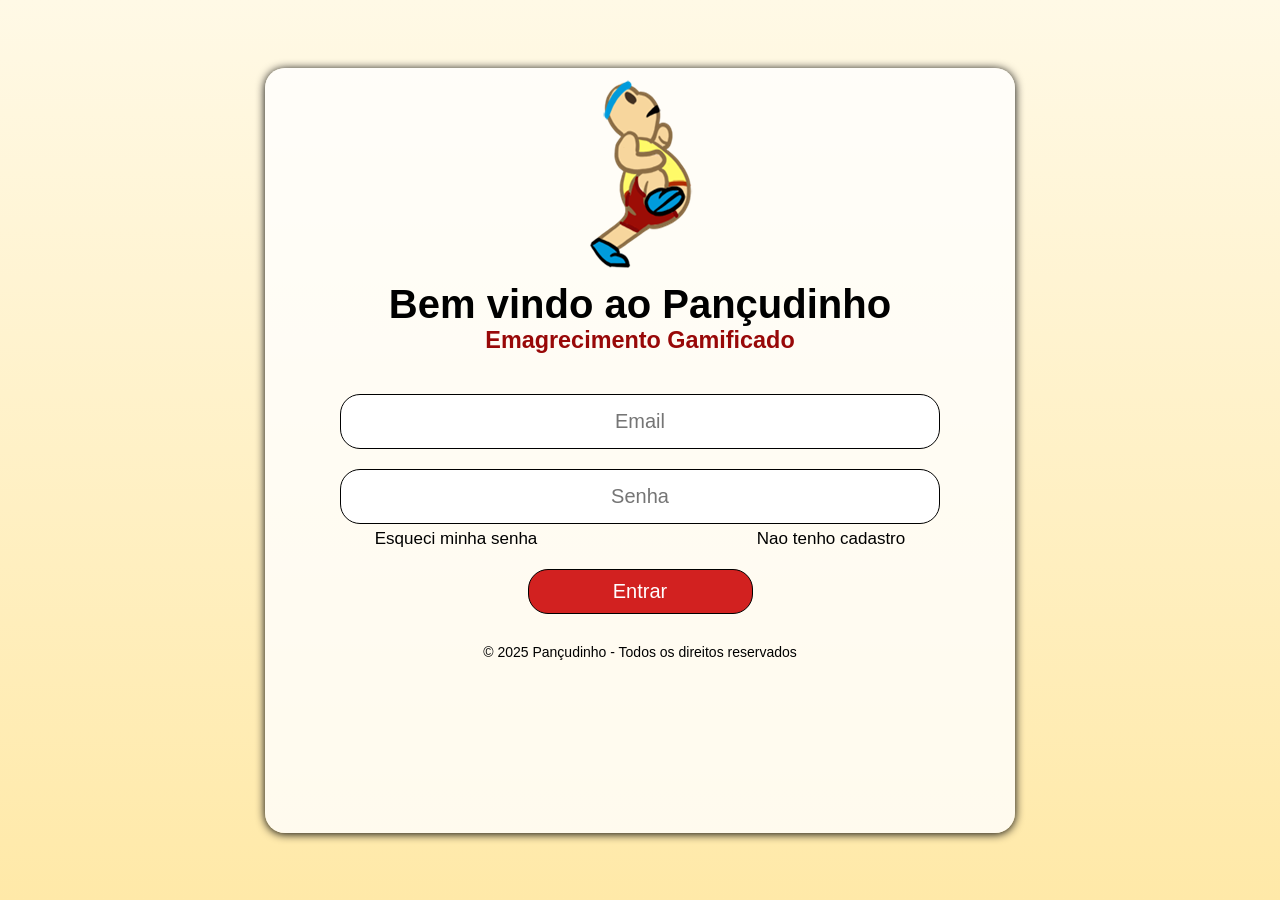
<file: index.html>
<!DOCTYPE html>
<html lang="pt-br">

<head>
    <meta charset="UTF-8">
    <meta name="viewport" content="width=device-width, initial-scale=1.0">
    <title>Tela-Login</title>
    <link rel="stylesheet" href="style.css">
</head>

<body onload="animacaoLogo()" class="telaPrincipal">

    <main>

        <div id="imagem">
            <img id="logo" src="" alt="Pançudinho - Aplicativo de Emagrecimento Gamificado" id="logo">
        </div>

        <div id="titulo">
            <h1>Bem vindo ao Pançudinho</h1>
            <h3>Emagrecimento Gamificado</h3>
        </div>

        <form>
            <input type="email" placeholder="Email">
            <input type="password" placeholder="Senha">

            <div id="links">
                <a href="#">Esqueci minha senha</a>
                <a href="#">Nao tenho cadastro</a>
            </div>

            <input type="submit" value="Entrar" id="botao">
        </form>

        <footer>
            <a href="#">© 2025 Pançudinho - Todos os direitos reservados</a>
        </footer>

    </main>

    <script src="script.js"></script>

</body>

</html>
</file>
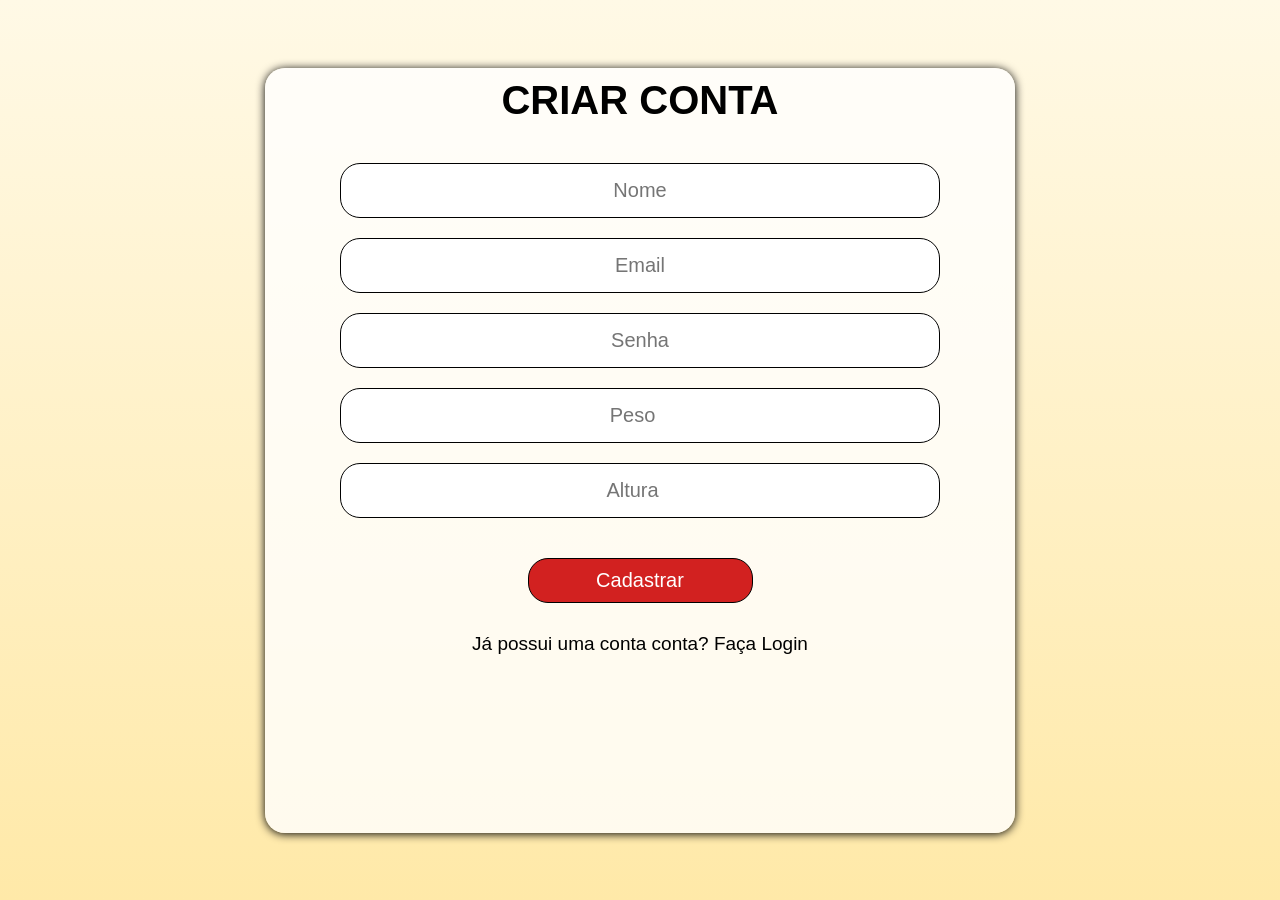
<file: cadastro.html>
<!DOCTYPE html>
<html lang="pt-br">

<head>
    <meta charset="UTF-8">
    <meta name="viewport" content="width=device-width, initial-scale=1.0">
    <title>Tela-Cadastro</title>
    <link rel="stylesheet" href="style.css">
</head>

<style>
    form #botao {
        margin-top: 40px;
    }

    footer a {
        font-size: 19px;
    }
</style>

<body class="telaPrincipal">

    <main>

        <div id="titulo">
            <h1>CRIAR CONTA</h1>
        </div>

        <form>

            <input type="text" placeholder="Nome">
            <input type="email" placeholder="Email">
            <input type="password" placeholder="Senha">
            <input type="number" placeholder="Peso">
            <input type="number" placeholder="Altura">

            <input type="submit" value="Cadastrar" id="botao">

            <footer>
                <a href="#">Já possui uma conta conta? Faça Login</a>
            </footer>
            
        </form>

    </main>

</body>

</html>
</file>
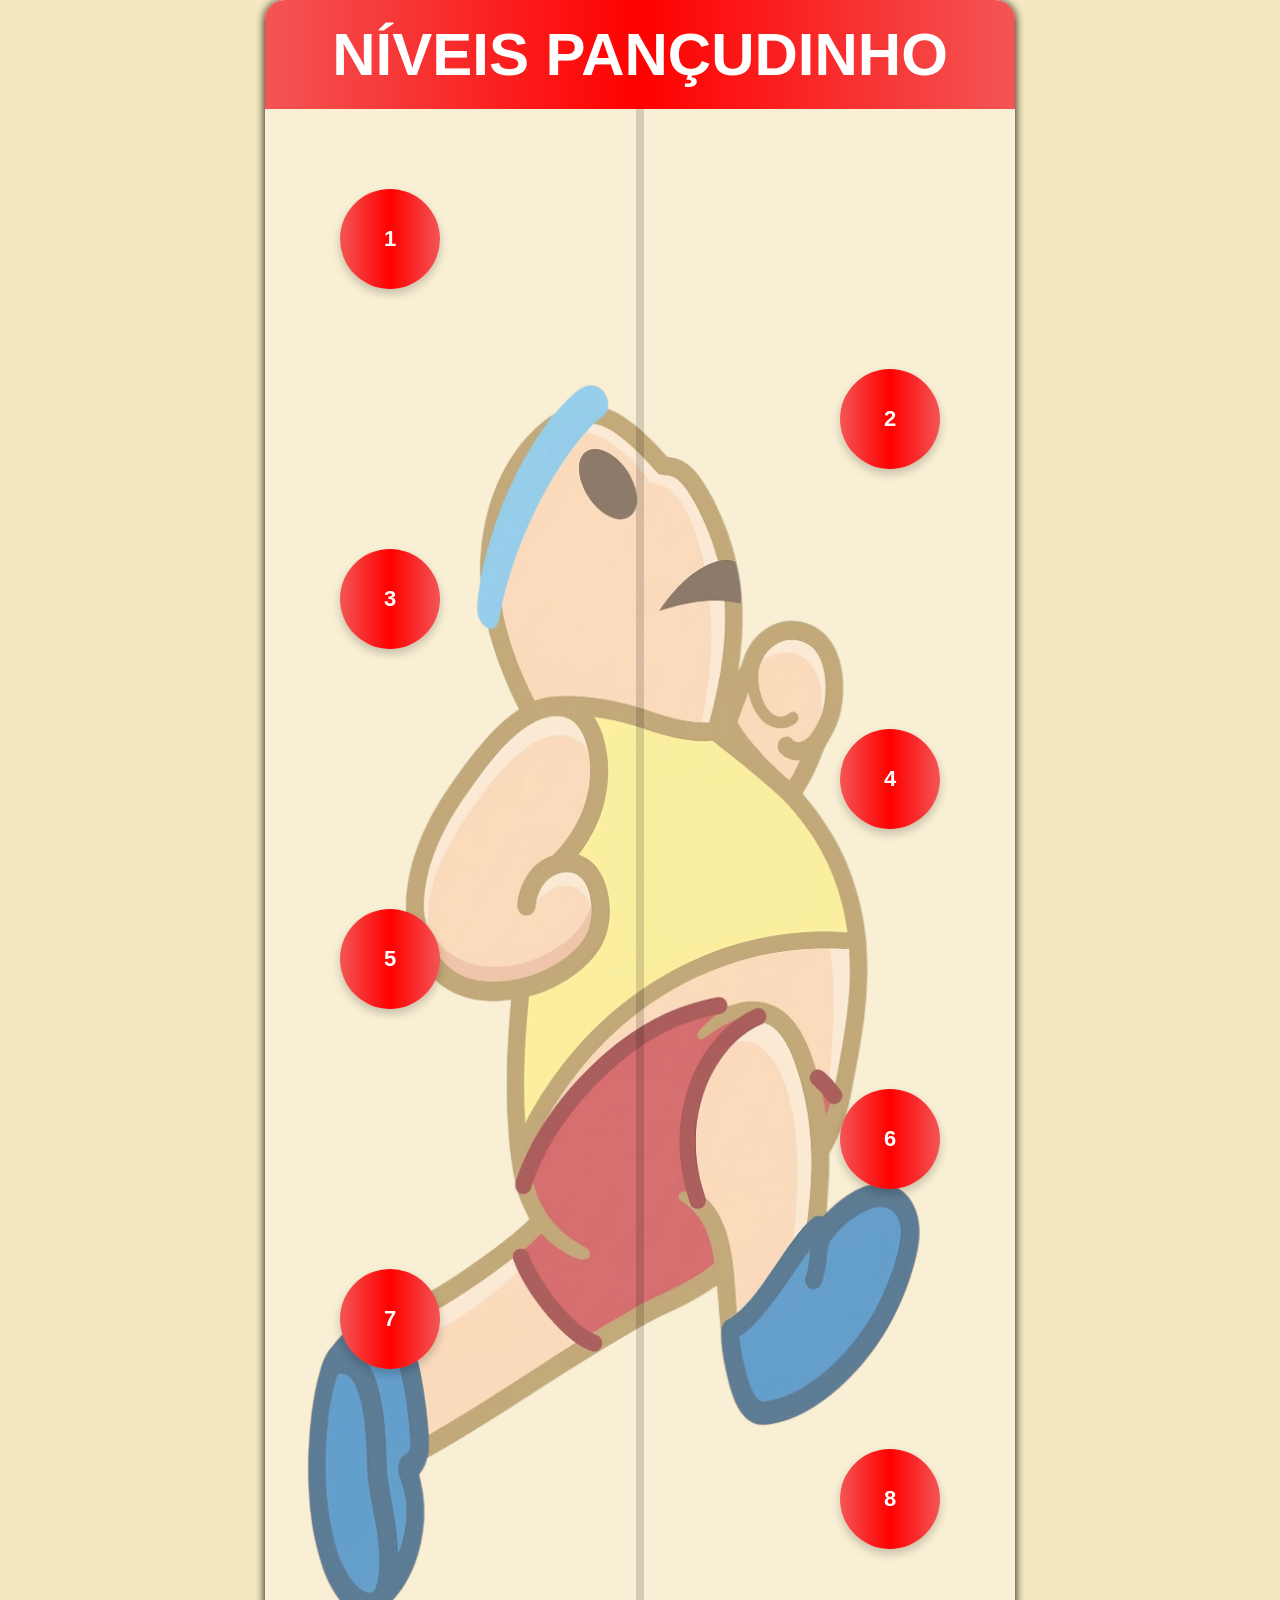
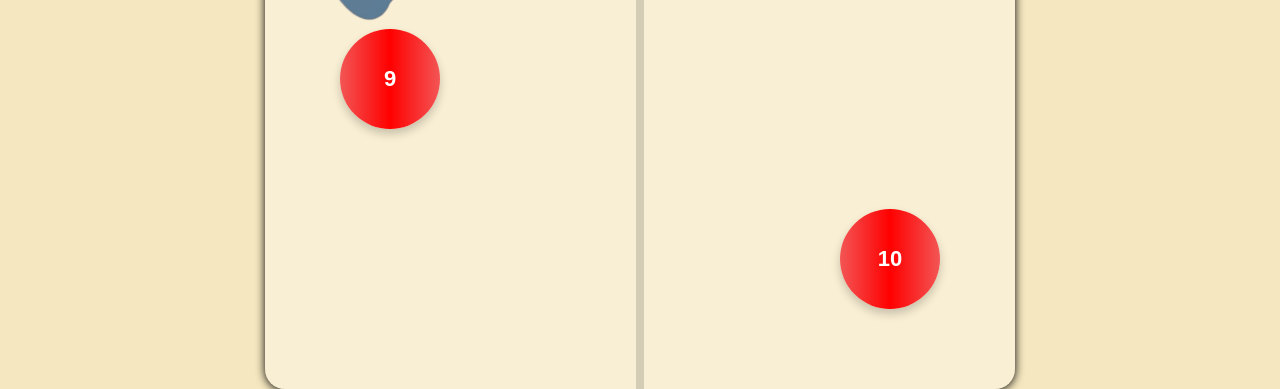
<file: desafios.html>
<!DOCTYPE html>
<html lang="pt-br">

<head>
    <meta charset="UTF-8">
    <meta name="viewport" content="width=device-width, initial-scale=1.0">
    <title>Niveis</title>
    <link rel="stylesheet" href="style.css">
</head>

<body id="telaDesafio">

    <main id="desafio">

        <div id="tituloDesafio">
            <h1>NÍVEIS PANÇUDINHO</h1>
        </div>

        <div class="mapa">

            <div class="linha"></div>

            <div class="niveis">

                <div class="nivel">1</div>
                <div class="nivel">2</div>
                <div class="nivel">3</div>
                <div class="nivel">4</div>
                <div class="nivel">5</div>
                <div class="nivel">6</div>
                <div class="nivel">7</div>
                <div class="nivel">8</div>
                <div class="nivel">9</div>
                <div class="nivel">10</div>

            </div>

        </div>

    </main>

</body>

</html>
</file>
<file: style.css>
* {
    margin: 0px;
    padding: 0px;
    box-sizing: border-box;
}

/* TELA DE LOGIN E CADASTRO */

body.telaPrincipal {
    background-image: linear-gradient(to bottom, #fff9e6, #ffe9a8);
    background-attachment: fixed;
    background-repeat: no-repeat;
    display: flex;
    justify-content: center;
    align-items: center;
    height: 100vh;
    font-family: 'Segoe UI', Tahoma, Geneva, Verdana, sans-serif;
}

main {
    background-color: rgba(255, 255, 255, 0.792);
    width: 70%;
    max-width: 750px;
    height: 85vh;
    border-radius: 20px;
    box-shadow: 0px 1px 10px black;
    box-sizing: border-box;
}

main #imagem {
    text-align: center;
    margin: 10px;
}

main #titulo {
    text-align: center;
    font-size: 20px;
    margin-top: 10px;
}

main #titulo h3 {
    color: rgb(152, 8, 8);
}

main form {
    display: flex;
    flex-direction: column;
    width: 100%;
    align-items: center;
    margin-top: 20px;
}

form input {
    width: 80%;
    margin-top: 20px;
    padding: 15px;
    border-radius: 20px;
    border: 1px solid black;
    text-align: center;
    font-size: 20px;
}

form #botao {
    width: 30%;
    background-color: rgba(206, 11, 11, 0.908);
    color: white;
    font-size: 20px;
    padding: 10px;
    cursor: pointer;
}

#botao:hover {
    background-color: rgb(182, 4, 4);
}

form #links {
    display: flex;
    justify-content: space-around;
    width: 100%;
    margin-top: 5px;
    font-size: 17px;
}

a {
    text-decoration: none;
    color: black;
}

a:hover {
    text-decoration: underline;
    color: rgb(124, 5, 5);
}

main footer {
    text-align: center;
    margin-top: 30px;
    font-size: 14px;
}

/* ESTILO DA TELA DE DESAFIO */

body#telaDesafio{
    margin: 0 auto;
    background: #f5e7bf;
    background-image: url(img/paunchyHD.png);
    background-repeat: no-repeat;
    background-position: center;
    background-size: 700px;
    font-family: Arial, Helvetica, sans-serif;
    display: flex;
    justify-content: center;
    align-items: center;
}

#desafio {
    height: auto;
    background: rgba(255, 255, 255, 0.33);
}

#tituloDesafio {
    text-align: center;
    font-size: 30px;
    background-image: linear-gradient(to right, rgb(243, 85, 85), red, rgb(243, 85, 85));
    width: 100%;
    border-top-left-radius: 20px;
    border-top-right-radius: 20px;
    padding: 20px;
    box-sizing: border-box;
    color: white;
}

.mapa {
    position: relative;
    width: 100%;
    display: flex;
    justify-content: center;
}

.linha {
    position: absolute;
    width: 8px;
    height: 100%;
    background: rgba(0, 0, 0, 0.15);
}

.niveis {
    width: 600px;
    display: flex;
    flex-direction: column;
    gap: 80px;
    padding: 80px 0;
}

.nivel {
    width: 100px;
    height: 100px;
    background-image: linear-gradient(to right, rgb(243, 85, 85), red, rgb(243, 85, 85));
    border-radius: 50%;
    display: flex;
    align-items: center;
    justify-content: center;
    font-size: 22px;
    color: white;
    font-weight: bold;
    cursor: pointer;
    box-shadow: 0 5px 10px rgba(0, 0, 0, 0.2);
}

.nivel:hover {
    transform: scale(1.1);
}

.nivel:nth-child(odd) { /* Seleciona os elementos impares(1,3,5,7) */
    align-self: flex-start; /* faz com que os elementos impares fiquem alinhados no começo da div */
}

.nivel:nth-child(even) { /* seleciona os elementos pares(2,4,6,8) */
    align-self: flex-end; /* faz com que os elementos pares fiquem alinhados no final da div */
}
</file>
